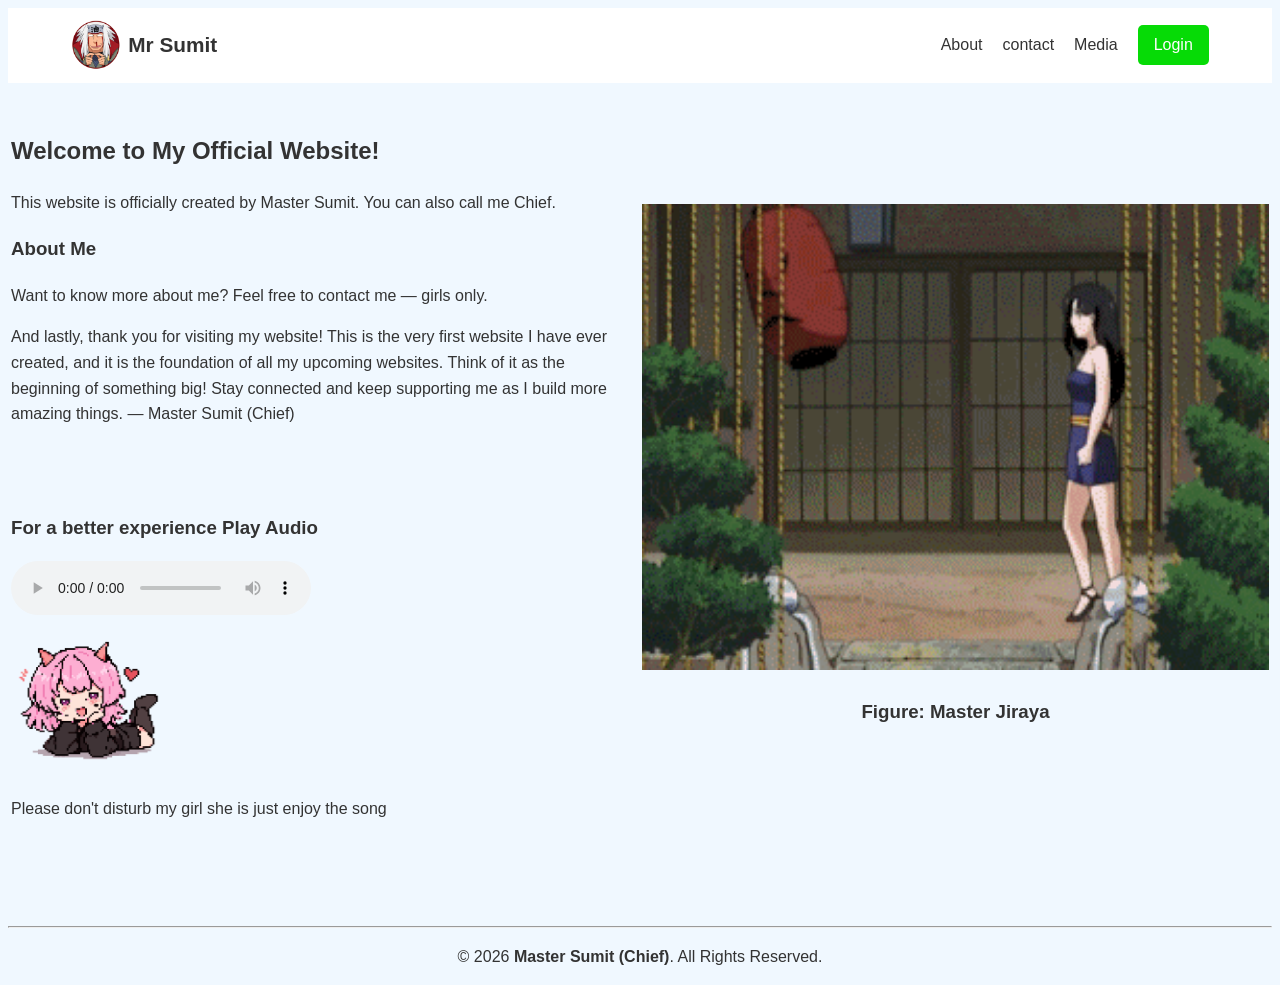
<file: index.html>
<!DOCTYPE html>
<html lang="en">

<head>
    <meta charset="UTF-8">
    <meta name="viewport" content="width=device-width, initial-scale=1.0">
    <title>Full Website</title>
    <link rel="stylesheet" href="style.css">
</head>

<body>
    <header class="header">
        <div class="logo-container">
            <img src="./Jiraiya’s Goofy Circular Avatar.png" height="50" width="50" alt="">
            <span class="logo-text">Mr Sumit</span>
        </div>
        <nav align="right" class="navbar">
            <a href="./About.html" class="nav-link">About</a>
            <a href="./maincontact.html" class="nav-link">contact</a>
            <a href="" class="nav-link">Media</a>
            <a href="./login.html" class="nav-link login-btn">Login</a>
        </nav>
    </header>

    <br>

    <section>
        <table width="100%">
            <tr>
                <!-- left part -->
                <td width="50%" valign="top">
                    <h1>Welcome to My Official Website!</h1>
                    <p>
                        This website is officially created by Master Sumit. You can also call me Chief.
                    </p>
                    <h3>About Me </h3>
                    <p>
                        Want to know more about me? Feel free to contact me — girls only.
                    </p>
                    <p>And lastly, thank you for visiting my website!
                        This is the very first website I have ever created, and it is the foundation of all my upcoming
                        websites. Think of it as the beginning of something big! Stay connected and keep supporting me
                        as I build more amazing things.
                        — Master Sumit (Chief)
                    </p>
                    <br><br>
                    <p>
                    <h3>For a better experience Play Audio</h3>
                    <audio src="./music1.m4a" controls></audio>
                    <div><a href="./Ai.html"><img  src="./123.gif" height="150" width="150" alt=""></a>
                        <p>Please don't disturb my girl she is just enjoy the song</p>
                    </div>
                   
                    </p>
                </td>

                <!-- Right part -->
                <td align="center" width="50%">
                    <img src="./download cc.gif" width="100%" alt="">
                    <h3>Figure: Master Jiraya</h3>
                </td>
            </tr>
        </table>
    </section>

    <br><br><br>

    <footer>
        <hr>

        <p align="center">© 2026 <strong>Master Sumit (Chief)</strong>.
            All Rights Reserved.</p>
    </footer>

</body>

</html>
</file>
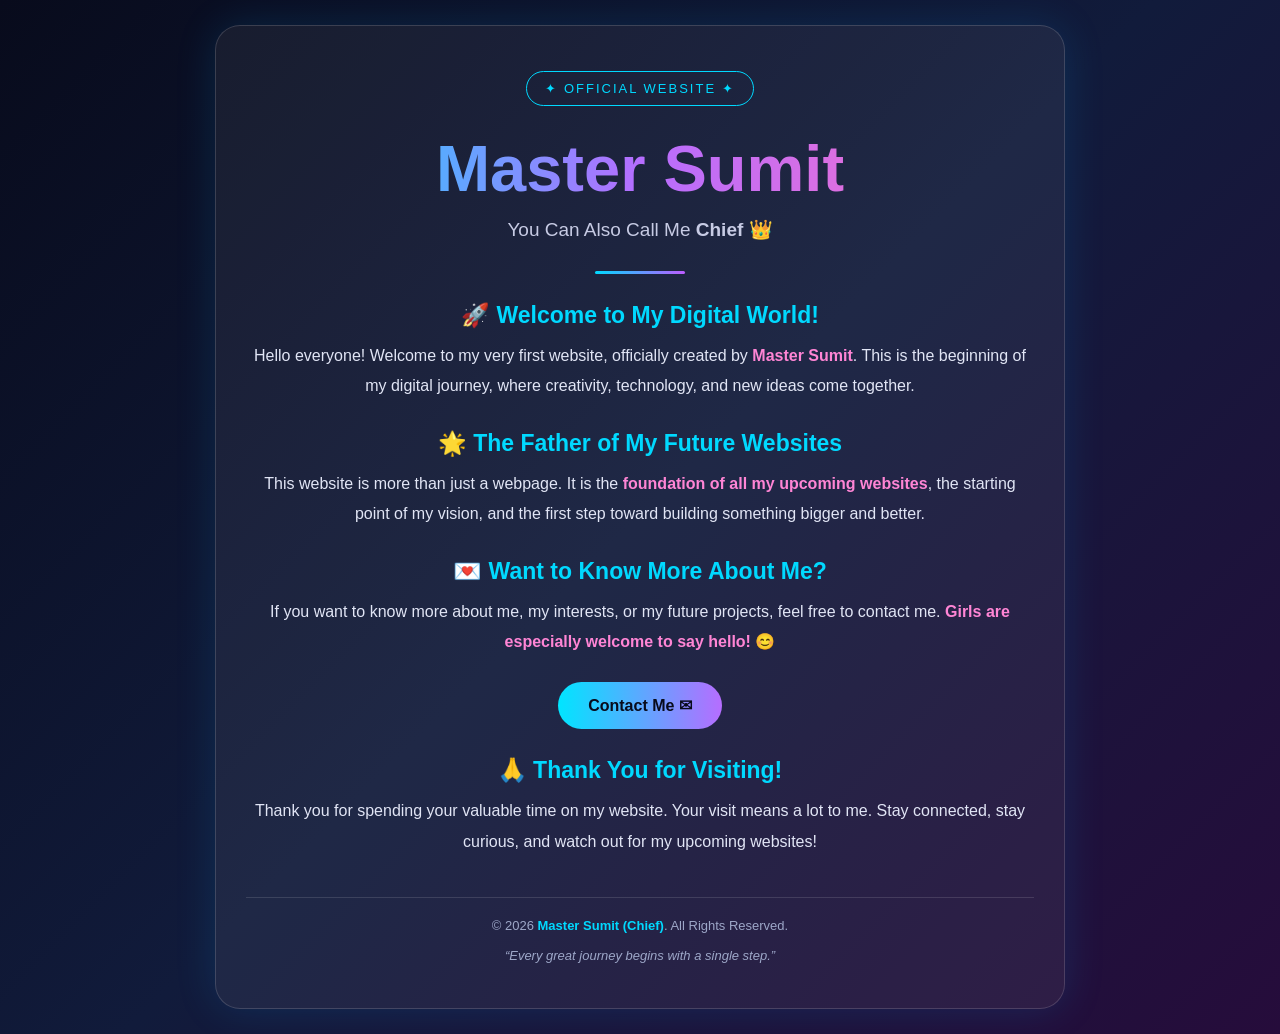
<file: 1.html>
<!DOCTYPE html>
<html lang="en">
<head>
    <meta charset="UTF-8">
    <meta name="viewport" content="width=device-width, initial-scale=1.0">
    <title>Master Sumit | Official Website</title>

    <style>
        * {
            margin: 0;
            padding: 0;
            box-sizing: border-box;
        }

        body {
            font-family: Arial, sans-serif;
            background: linear-gradient(135deg, #080b1c, #111b3b, #260c3b);
            color: white;
            min-height: 100vh;
            display: flex;
            justify-content: center;
            align-items: center;
            padding: 25px;
        }

        .container {
            max-width: 850px;
            width: 100%;
            padding: 45px 30px;
            text-align: center;
            background: rgba(255, 255, 255, 0.06);
            border: 1px solid rgba(255, 255, 255, 0.15);
            border-radius: 25px;
            box-shadow: 0 0 40px rgba(0, 170, 255, 0.15);
            animation: appear 1.2s ease;
        }

        .badge {
            display: inline-block;
            padding: 9px 18px;
            border: 1px solid #00d9ff;
            border-radius: 30px;
            color: #00d9ff;
            font-size: 13px;
            letter-spacing: 2px;
            margin-bottom: 25px;
        }

        h1 {
            font-size: clamp(38px, 7vw, 65px);
            margin-bottom: 12px;
            background: linear-gradient(90deg, #00e5ff, #b66dff, #ff70c5);
            -webkit-background-clip: text;
            -webkit-text-fill-color: transparent;
        }

        .subtitle {
            color: #c7cbe4;
            font-size: 19px;
            margin-bottom: 30px;
        }

        h2 {
            color: #00d9ff;
            margin: 28px 0 12px;
            font-size: 23px;
        }

        p {
            color: #e1e5f5;
            font-size: 16px;
            line-height: 1.9;
        }

        .highlight {
            color: #ff85d5;
            font-weight: bold;
        }

        .divider {
            width: 90px;
            height: 3px;
            background: linear-gradient(90deg, #00d9ff, #bd5cff);
            margin: 28px auto;
            border-radius: 5px;
        }

        .contact-btn {
            display: inline-block;
            margin-top: 25px;
            padding: 14px 30px;
            border-radius: 30px;
            text-decoration: none;
            color: #080b1c;
            background: linear-gradient(90deg, #00e5ff, #b66dff);
            font-weight: bold;
            transition: 0.3s;
        }

        .contact-btn:hover {
            transform: translateY(-4px);
            box-shadow: 0 0 25px #00d9ff80;
        }

        footer {
            margin-top: 40px;
            padding-top: 20px;
            border-top: 1px solid #ffffff20;
            color: #9da7c8;
            font-size: 13px;
        }

        footer strong {
            color: #00d9ff;
        }

        @keyframes appear {
            from {
                opacity: 0;
                transform: translateY(25px);
            }
            to {
                opacity: 1;
                transform: translateY(0);
            }
        }

        @media (max-width: 500px) {
            .container {
                padding: 35px 20px;
            }

            p {
                font-size: 15px;
            }
        }
    </style>
</head>

<body>

    <main class="container">

        <div class="badge">✦ OFFICIAL WEBSITE ✦</div>

        <h1>Master Sumit</h1>

        <div class="subtitle">You Can Also Call Me <strong>Chief</strong> 👑</div>

        <div class="divider"></div>

        <h2>🚀 Welcome to My Digital World!</h2>

        <p>
            Hello everyone! Welcome to my very first website,
            officially created by <span class="highlight">Master Sumit</span>.
            This is the beginning of my digital journey, where creativity,
            technology, and new ideas come together.
        </p>

        <h2>🌟 The Father of My Future Websites</h2>

        <p>
            This website is more than just a webpage.
            It is the <span class="highlight">foundation of all my upcoming websites</span>,
            the starting point of my vision, and the first step toward
            building something bigger and better.
        </p>

        <h2>💌 Want to Know More About Me?</h2>

        <p>
            If you want to know more about me, my interests, or my future projects,
            feel free to contact me.
            <span class="highlight">Girls are especially welcome to say hello!</span> 😊
        </p>

        <!-- Replace YOUR_EMAIL with your actual email address -->
        <a class="contact-btn"
           href="mailto:YOUR_EMAIL@example.com?subject=Hello%20Master%20Sumit">
           Contact Me ✉
        </a>

        <h2>🙏 Thank You for Visiting!</h2>

        <p>
            Thank you for spending your valuable time on my website.
            Your visit means a lot to me.
            Stay connected, stay curious, and watch out for my upcoming websites!
        </p>

        <footer>
            © 2026 <strong>Master Sumit (Chief)</strong>.
            All Rights Reserved.
            <br><br>
            <em>“Every great journey begins with a single step.”</em>
        </footer>

    </main>

</body>
</html>
</file>
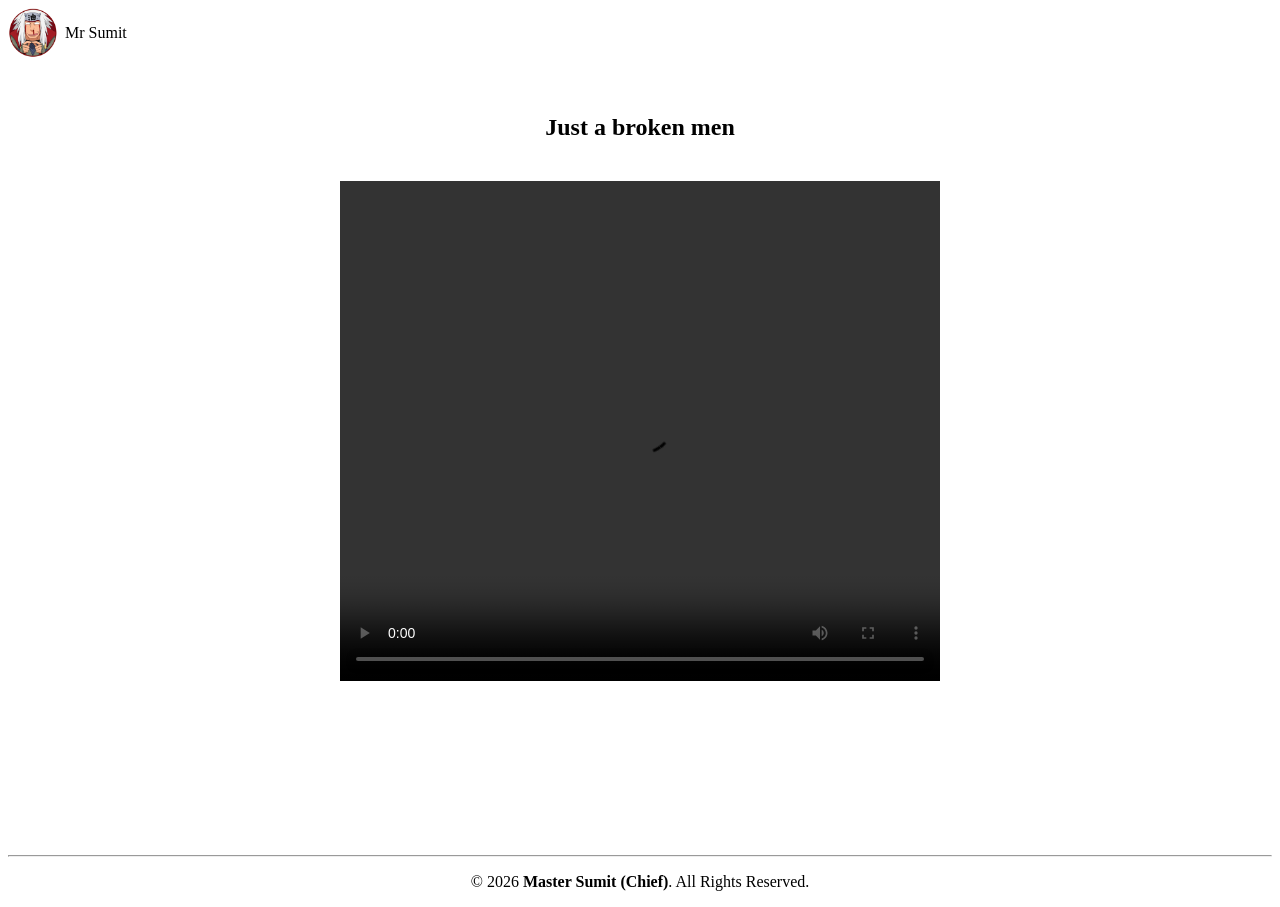
<file: About.html>
<!DOCTYPE html>
<html lang="en">
<head>
    <meta charset="UTF-8">
    <meta name="viewport" content="width=
    , initial-scale=1.0">
    <title>About me</title>
    <style>
        video {
            display: flex;
            flex-direction: column;
            align-items: center;
            justify-content: center;
            text-align: center;
            margin: 40px auto;
        }

        .logo-container {
            display: flex;
            align-items: center;
            gap: 7px;
        }
    </style>
</head>
<body>
      <header>
        <div class="logo-container">
            <img src="./Jiraiya’s Goofy Circular Avatar.png" height="50" width="50" alt="">
            <span>Mr Sumit</span>
        </div>
        
    </header>

    <br><br>
   <h2  align="center"> Just a broken men </h2>
 <video  src="./About Sumit.mp4"  height="500" width="600" loop autoplay controls ></video>
    
 <br><br>
 
 
 <footer>
    <br><br><br><br><br>
<hr>
<p align="center" >© 2026 <strong>Master Sumit (Chief)</strong>.
            All Rights Reserved.</p>
    </footer>

</body>
</html>
</file>
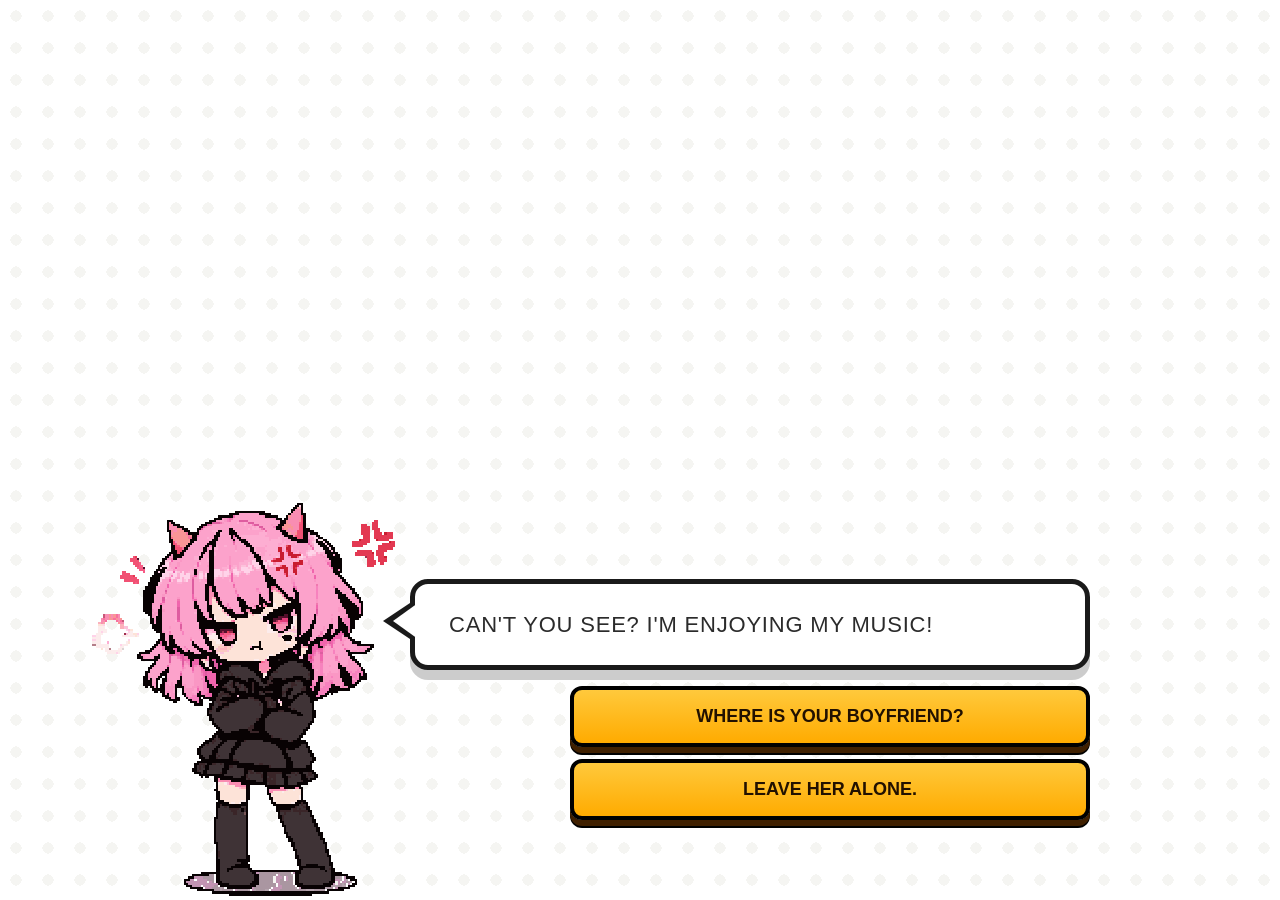
<file: Ai.html>
<!DOCTYPE html>
<html lang="en">
<head>
<meta charset="UTF-8">
<meta name="viewport" content="width=device-width, initial-scale=1.0">
<title>AgentP(P.N.K)</title>

<style>
* {
    box-sizing: border-box;
}

a {
    text-decoration: none;
}

body {
    margin: 0;
    width: 100vw;
    height: 100vh;
    overflow:hidden ;
    font-family: 'Arial Black', Impact, sans-serif;
    display: flex;
    align-items: flex-end;
    background-color: #ffffff;
    background-image: radial-gradient(#f5f5f2 25%, transparent 25%);
    background-size: 32px 32px;
}

/* PAGE CONTROLLERS */
.page-toggle {
    display: none;
}

/* MAIN STAGE */
.coc-dialog-stage {
    display: flex;
    align-items: flex-end;
    padding: 0 60px;
    position: relative;
    width: 100%;
    height: 100%;
}

/* DIALOGUE */
.dialog-step {
    display: none;
    align-items: flex-end;
    width: 100%;
    animation: appear 0.35s ease;
}

@keyframes appear {
    from {
        opacity: 0;
        transform: translateY(20px);
    }
    to {
        opacity: 1;
        transform: translateY(0);
    }
}

/* CHARACTER */
.coc-character {
    width: 380px;
    height: auto;
    max-height: 85vh;
    object-fit: contain;
    object-position: bottom;
    z-index: 10;
    image-rendering: pixelated;
}

/* CONTENT */
.coc-content-column {
    display: flex;
    flex-direction: column;
    align-items: flex-end;
    margin-left: -30px;
    margin-bottom: 80px;
    z-index: 5;
}

/* SPEECH BUBBLE */
.coc-speech-bubble {
    background: white;
    border: 5px solid #1a1a1a;
    border-radius: 18px;
    padding: 24px 34px;
    position: relative;
    width: 680px;
    margin-bottom: 16px;
    box-shadow: 0 10px 0 rgba(0,0,0,0.2);
}

.coc-speech-bubble::before {
    content: "";
    position: absolute;
    bottom: 24px;
    left: -32px;
    border-top: 20px solid transparent;
    border-right: 30px solid #1a1a1a;
    border-bottom: 20px solid transparent;
}

.coc-speech-bubble::after {
    content: "";
    position: absolute;
    bottom: 26px;
    left: -22px;
    border-top: 18px solid transparent;
    border-right: 25px solid white;
    border-bottom: 18px solid transparent;
}

/* TEXT */
.coc-text {
    margin: 0;
    color: #2b2b2b;
    font-size: 22px;
    text-transform: uppercase;
    letter-spacing: 0.8px;
    line-height: 1.5;
}

/* BUTTONS */
.coc-choices-container {
    display: flex;
    flex-direction: column;
    gap: 12px;
    width: 520px;
}

.coc-btn {
    display: block;
    background: linear-gradient(to bottom, #ffc93c, #ffab00);
    color: #221100;
    border: 4px solid black;
    border-radius: 12px;
    padding: 16px 24px;
    font-family: inherit;
    font-size: 18px;
    font-weight: bold;
    text-transform: uppercase;
    text-align: center;
    cursor: pointer;
    box-shadow: 0 6px 0 #402000, 0 8px 0 black;
    user-select: none;
    transition: 0.1s;
}

.coc-btn:hover {
    background: linear-gradient(to bottom, #ffd566, #ffba24);
    transform: scale(1.02);
}

.coc-btn:active {
    transform: translateY(6px);
    box-shadow: 0 0 0 transparent, 0 2px 0 black;
}

/* PAGE SWITCHING */
#page1:checked ~ .coc-dialog-stage #step1,
#page2:checked ~ .coc-dialog-stage #step2,
#page3:checked ~ .coc-dialog-stage #step3,
#page4:checked ~ .coc-dialog-stage #step4,
#page5:checked ~ .coc-dialog-stage #step5,
#page6:checked ~ .coc-dialog-stage #step6,
#page7:checked ~ .coc-dialog-stage #step7,
#page8:checked ~ .coc-dialog-stage #step8 {
    display: flex;
}

/* MOBILE RESPONSIVE */
@media (max-width: 900px) {
    .coc-dialog-stage {
        padding: 20px;
        justify-content: center;
    }

    .dialog-step {
        flex-direction: column;
        align-items: center;
        justify-content: flex-end;
        height: 100%;
    }

    .coc-character {
        width: auto;
        height: 42vh;
        max-width: 65vw;
    }

    .coc-content-column {
        margin: 0 0 30px;
        width: 100%;
        align-items: center;
    }

    .coc-speech-bubble {
        width: 100%;
        padding: 18px;
    }

    .coc-speech-bubble::before,
    .coc-speech-bubble::after {
        display: none;
    }

    .coc-text {
        font-size: 16px;
    }

    .coc-choices-container {
        width: 100%;
    }

    .coc-btn {
        font-size: 14px;
        padding: 12px;
    }
}
</style>
</head>

<body>

<!-- PAGE CONTROLLERS -->
<input type="radio" name="dialog-pages" id="page1" class="page-toggle" checked>
<input type="radio" name="dialog-pages" id="page2" class="page-toggle">
<input type="radio" name="dialog-pages" id="page3" class="page-toggle">
<input type="radio" name="dialog-pages" id="page4" class="page-toggle">
<input type="radio" name="dialog-pages" id="page5" class="page-toggle">
<input type="radio" name="dialog-pages" id="page6" class="page-toggle">
<input type="radio" name="dialog-pages" id="page7" class="page-toggle">
<input type="radio" name="dialog-pages" id="page8" class="page-toggle">

<div class="coc-dialog-stage">

<!-- PAGE 1 -->
<div id="step1" class="dialog-step">
    <img class="coc-character" src="angry.gif" alt="Guide">
    <div class="coc-content-column">
        <div class="coc-speech-bubble">
            <p class="coc-text">Can't you see? I'm enjoying my music!</p>
        </div>
        <div class="coc-choices-container">
            <label for="page2" class="coc-btn">Where is your boyfriend?</label>
             <a href="./index.html" class="coc-btn">Leave her alone.</a>
        </div>
    </div>
</div>

<!-- PAGE 2 -->
<div id="step2" class="dialog-step">
    <img class="coc-character" src="shy.gif" alt="Guide">
    <div class="coc-content-column">
        <div class="coc-speech-bubble">
            <p class="coc-text">Are you his personal investigator? 😒</p>
        </div>
        <div class="coc-choices-container">
            <label for="page4" class="coc-btn">Just curious!</label>
        </div>
    </div>
</div>

<!-- PAGE 3 -->
<div id="step3" class="dialog-step">
    <img class="coc-character" src="angry.gif" alt="Guide">
    <div class="coc-content-column">
        <div class="coc-speech-bubble">
            <p class="coc-text">text</p>
        </div>
        <div class="coc-choices-container">
            <label for="page5" class="coc-btn">text</label>
        </div>
    </div>
</div>

<!-- PAGE 4 -->
<div id="step4" class="dialog-step">
    <img class="coc-character" src="shy.gif" alt="Guide">
    <div class="coc-content-column">
        <div class="coc-speech-bubble">
            <p class="coc-text">He's not here. That's why I'm enjoying my peace. 😂</p>
        </div>
        <div class="coc-choices-container">
            <label for="page6" class="coc-btn">Tell me about your boyfriend</label>
        </div>
    </div>
</div>

<!-- PAGE 5 -->
<div id="step5" class="dialog-step">
    <img class="coc-character" src="shy.gif" alt="Guide">
    <div class="coc-content-column">
        <div class="coc-speech-bubble">
            <p class="coc-text">5</p>
        </div>
        <div class="coc-choices-container">
            <label for="page7" class="coc-btn">7</label>
        </div>
    </div>
</div>

<!-- PAGE 6 -->
<div id="step6" class="dialog-step">
    <img class="coc-character" src="shy.gif" alt="Guide">
    <div class="coc-content-column">
        <div class="coc-speech-bubble">
            <p class="coc-text">He is little perv but he is kind hearted person</p>
        </div>
        <div class="coc-choices-container">
            <label for="page7" class="coc-btn">ok tell me more about him</label>
        </div>
    </div>
</div>

<!-- PAGE 7 -->
<div id="step7" class="dialog-step">
    <img class="coc-character" src="shy.gif" alt="Guide">
    <div class="coc-content-column">
        <div class="coc-speech-bubble">
            <p class="coc-text">now i dont give more information about him only authorized person can access that</p>
        </div>
        <div class="coc-choices-container">
            <label for="page8" class="coc-btn">But you are look like AI or bot how do you think he is your boyfriend</label>
        </div>
    </div>
</div>

<!-- PAGE 8 -->
<div id="step8" class="dialog-step">
    <img class="coc-character" src="angry.gif" alt="Guide">
    <div class="coc-content-column">
        <div class="coc-speech-bubble">
            <p class="coc-text">he is my cheif and i dont give you any information about him 
                Now leave me alone !
            </p>
        </div>
        <div class="coc-choices-container">
            <a href="./index.html" class="coc-btn">Leave her alone.</a>
        </div>
    </div>
</div>

</div>
</body>
</html>
</file>
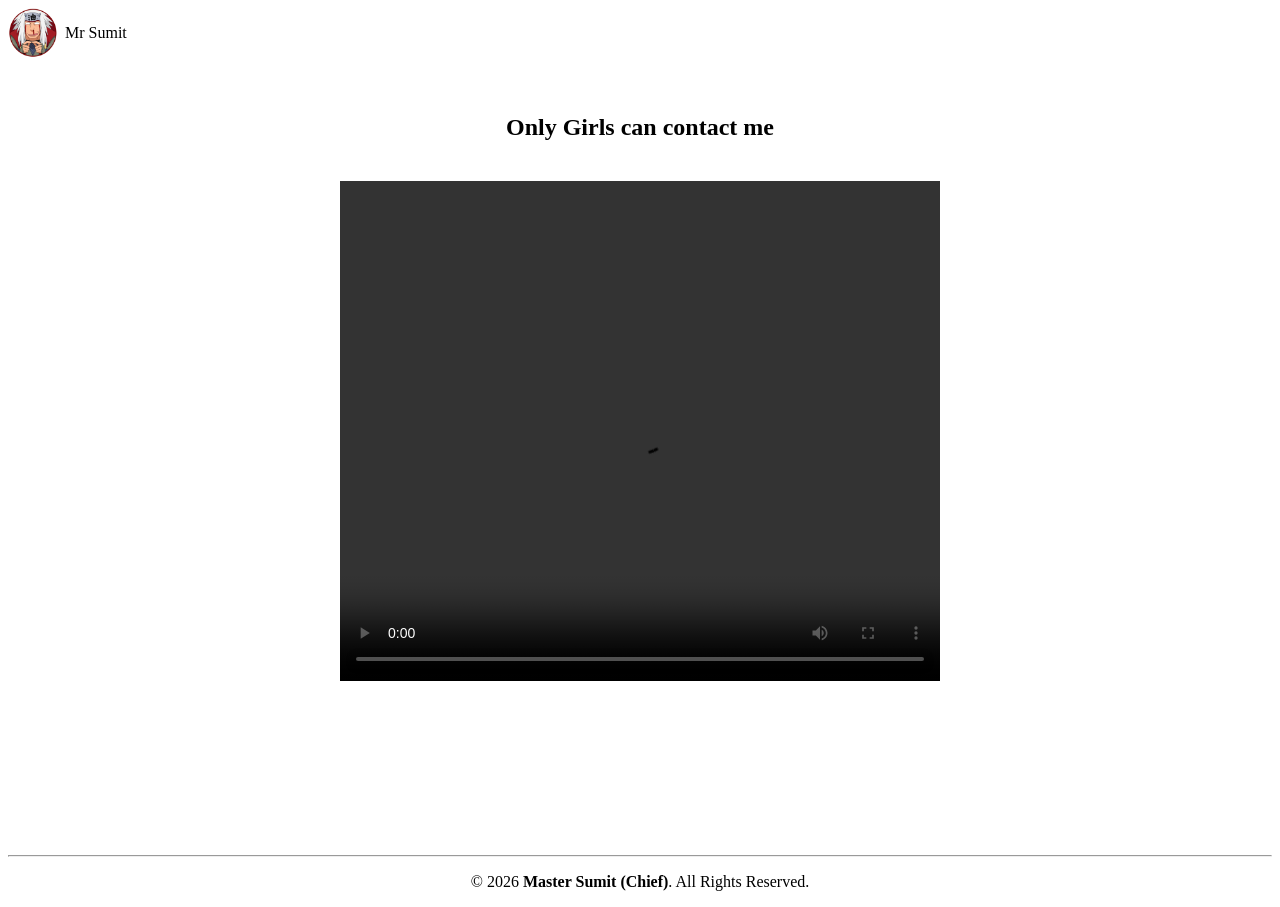
<file: contact1.html>
<!DOCTYPE html>
<html lang="en">
<head>
    <meta charset="UTF-8">
    <meta name="viewport" content="width=
    , initial-scale=1.0">
    <title>contact</title>
    <style>
        video {
            display: flex;
            flex-direction: column;
            align-items: center;
            justify-content: center;
            text-align: center;
            margin: 40px auto;
        }
        .logo-container {
            display: flex;
            align-items: center;
            gap: 7px;
        }
    </style>
</head>
<body>
      <header>
        <div class="logo-container">
            <img src="./Jiraiya’s Goofy Circular Avatar.png" height="50" width="50" alt="">
            <span>Mr Sumit</span>
        </div>
        
    </header>

    <br><br>
   <h2  align="center">Only Girls can contact me</h2>
 <video  src="./Chala ja BSDK Dadaji.mp4"  height="500" width="600" loop autoplay controls ></video>
    
 <br><br>
 
 
 <footer>
    <br><br><br><br><br>
<hr>
<p align="center" >© 2026 <strong>Master Sumit (Chief)</strong>.
            All Rights Reserved.</p>
    </footer>

</body>
</html>
</file>
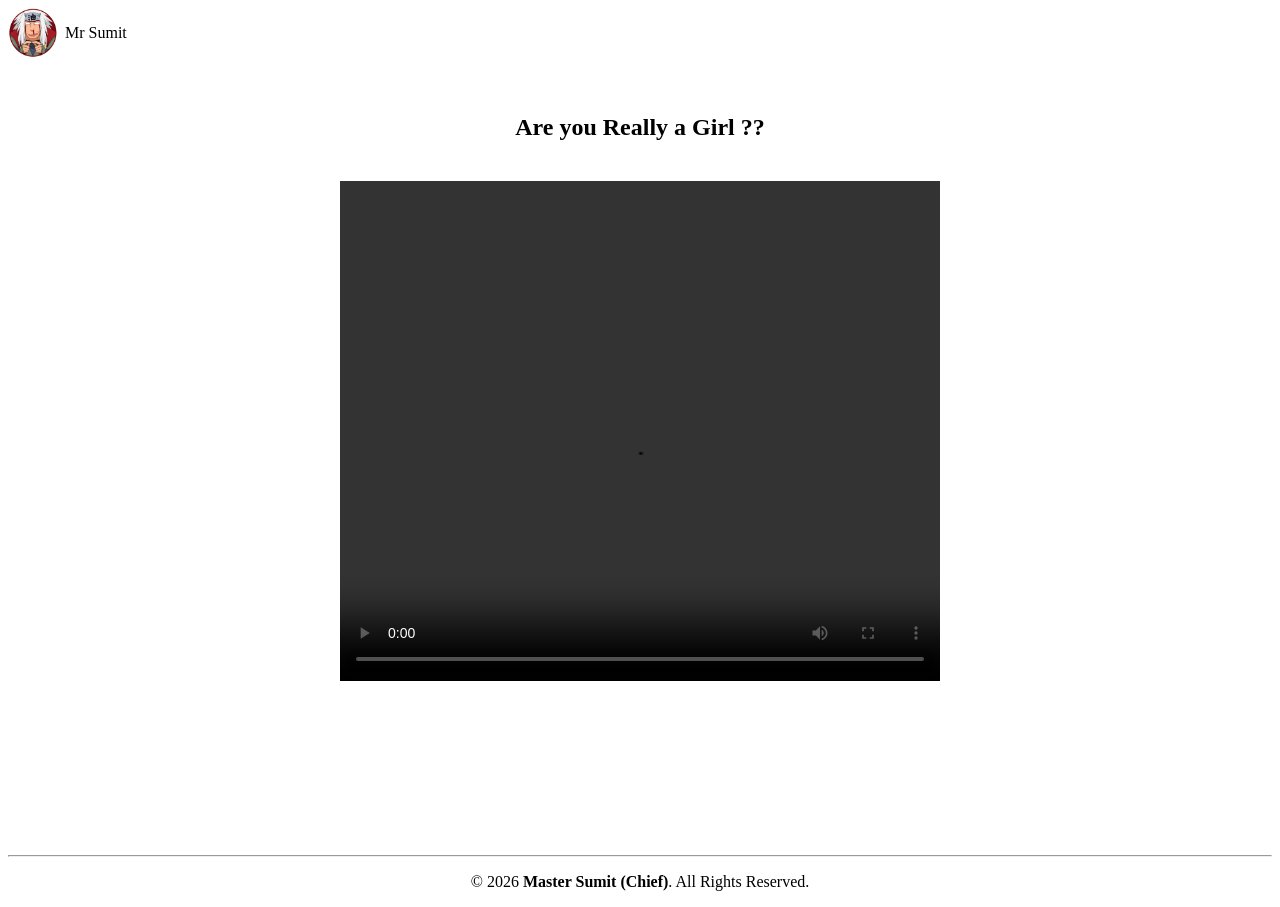
<file: contact2.html>
<!DOCTYPE html>
<html lang="en">
<head>
    <meta charset="UTF-8">
    <meta name="viewport" content="width=
    , initial-scale=1.0">
    <title>contact</title>
    <style>
        video {
            display: flex;
            flex-direction: column;
            align-items: center;
            justify-content: center;
            text-align: center;
            margin: 40px auto;
        }
        .logo-container {
            display: flex;
            align-items: center;
            gap: 7px;
        }
    </style>
</head>
<body>
      <header>
        <div class="logo-container">
            <img src="./Jiraiya’s Goofy Circular Avatar.png" height="50" width="50" alt="">
            <span>Mr Sumit</span>
        </div>
        
    </header>

    <br><br>
   <h2  align="center">Are you Really a Girl ??</h2>
 <video  src="./Berserk Skeleton.mp4"  height="500" width="600" loop autoplay controls ></video>
    
 <br><br>
 
 
 <footer>
    <br><br><br><br><br>
<hr>
<p align="center" >© 2026 <strong>Master Sumit (Chief)</strong>.
            All Rights Reserved.</p>
    </footer>

</body>
</html>
</file>
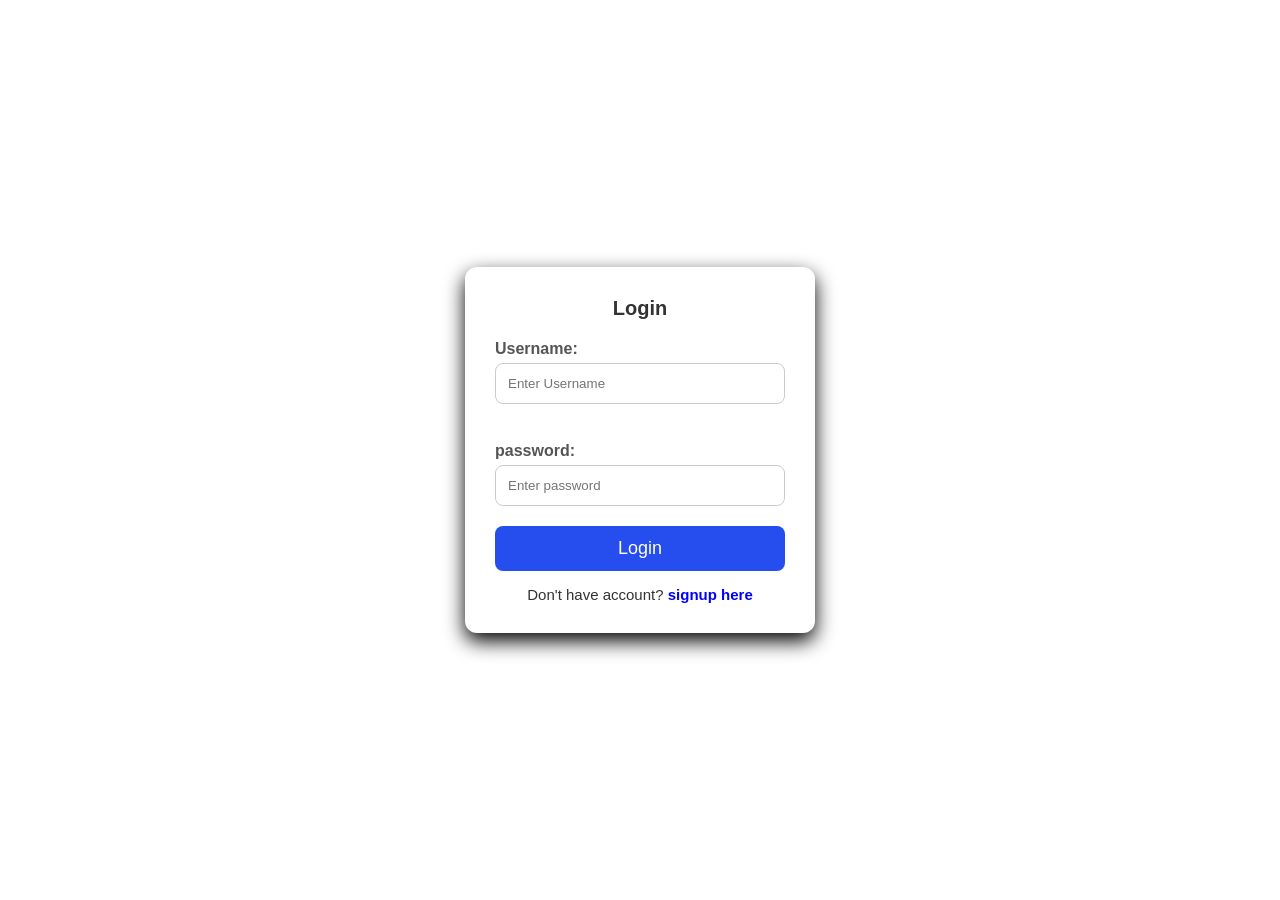
<file: login.html>
<!DOCTYPE html>
<html lang="en">

<head>
    <meta charset="UTF-8">
    <meta name="viewport" content="width=device-width, initial-scale=1.0">
    <title>login</title>

    <style>
        * {
            margin: 0;
            padding: 0;
            box-sizing: border-box;
            font-family: Arial, Helvetica, sans-serif;

        }

        body {
            background: none;
            height: 100vh;
            display: flex;
            justify-content: center;
            align-items: center;
        }

        .container {
            background: white;
            width:350px;
            padding: 30px;
            border-radius: 12px;
            box-shadow: 0 8px 20px rgba(0, 0, 0, 15);
            text-align: center;
        }

        h2{
            margin-bottom: 20px;
            color: #333;
            font-size: 20px;
        }

label{
    float: left;
    font-weight: bold;
    margin-bottom: 5px;
    color: #555;
}

input[type="text"],
input[type="password"]
{
    width: 100%;
    padding: 12px;
    margin-bottom: 20px;
    border: 1px solid #ccc;
    border-radius: 8px;
    outline: none;
    transition: 0.3s;
}

input[type="text"]:hover,
input[type="password"]:hover{
    border-color: aqua;
}

input[type="submit"]{
    width: 100%;
    padding: 12px;
    background-color: rgb(38, 77, 237);
    border: none;
    color: white;
    font-size: 18px;
    border-radius: 8px;
    cursor: pointer;
    transition: 0.3s;
}

input[type="submit"]:hover{
    background: rgb(2, 2, 86);
}

p{
    margin-top: 15px;
    color: #333;
    font-size: 15px;
}

a{
    color: blue;
    font-weight: bold;
    text-decoration: none;
}

a:hover{
    text-decoration: underline;
}
    </style>

</head>

<body>

   
<div class="container">
    <h2>Login</h2>
    <form action="">
        <label>Username:</label>
        <input type="text" placeholder="Enter Username" required>
        <br><br>

        <label>password:</label>
        <input type="password" placeholder="Enter password" required>
        <br>

        
        <input type="submit" value="Login">
    </form>

    <p>Don't have account? <a href="register.html">signup here</a></p>
    </div>
</body>

</html>
</file>
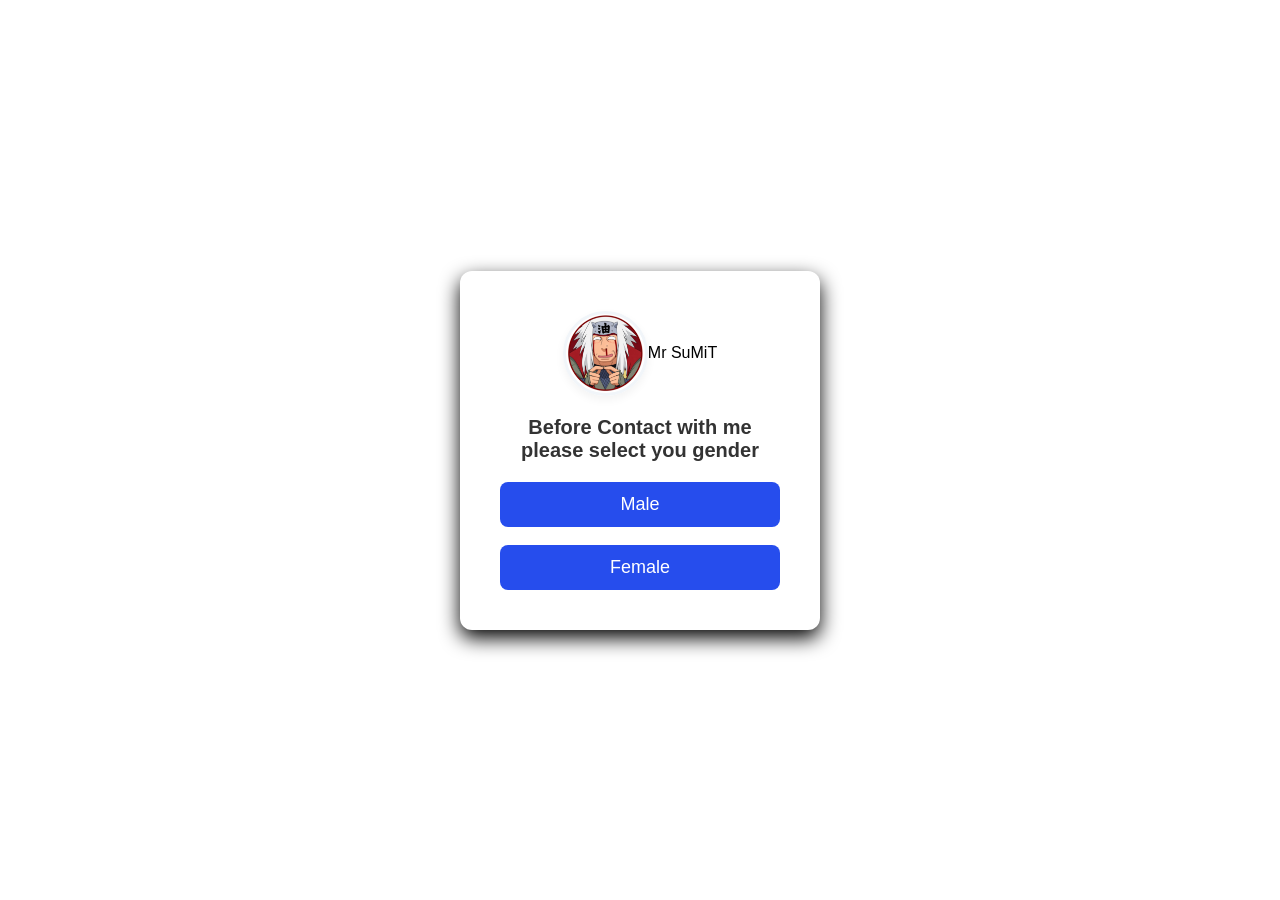
<file: maincontact.html>
<!DOCTYPE html>
<html lang="en">

<head>
    <meta charset="UTF-8">
    <meta name="viewport" content="width=device-width, initial-scale=1.0">
    <title>Document</title>
    <style>
        * {
            margin: 0;
            padding: 0;
            box-sizing: border-box;
            font-family: Arial, Helvetica, sans-serif;

        }

        body {
            background: none;
            height: 100vh;
            display: flex;
            justify-content: center;
            align-items: center;
        }

        .container {
            background: white;
            width: 360px;
            padding: 40px;
            border-radius: 12px;
            box-shadow: 0 8px 20px rgba(0, 0, 0, 15);
            text-align: center;
        }

         .logo-container {
            margin-bottom: 20px;
            display: flex;
            justify-content: center;
            align-items: center;
        }

        .logo-container img {
            width: 85px;
            height: 85px;
            object-fit: cover;
            border-radius: 50%; /* Makes the image a perfect circle */
            border: 3px solid #f1f5f9; /* Adds a clean border ring */
            box-shadow: 0 4px 10px rgba(0, 0, 0, 0.05);
        }

        h2 {
            margin-bottom: 20px;
            color: #333;
            font-size: 20px;
        }






    p {
            width: 100%;
            padding: 12px;
            background-color: rgb(38, 77, 237);
            border: none;
            color: white;
            font-size: 18px;
            border-radius: 8px;
            cursor: pointer;
            transition: 0.3s;
           
            
        }
        a {
            text-decoration: none;
        }
        p:hover {
            background: rgb(2, 2, 86);
        }
    </style>

</head>

<body>
 

    <div class="container">
        
        <div class="logo-container">
            <img src="./Jiraiya’s Goofy Circular Avatar.png" alt="Company Logo">
            <span>Mr SuMiT</span>
        </div>
        <h2>Before Contact with me please select you gender</h2>
        <form action="">
           <a href="./contact1.html"> <p>Male</p></a>
            <br>
           <a href="./contact2.html"><p>Female</p></a>

        </form>


    </div>


</body>

</html>
</file>
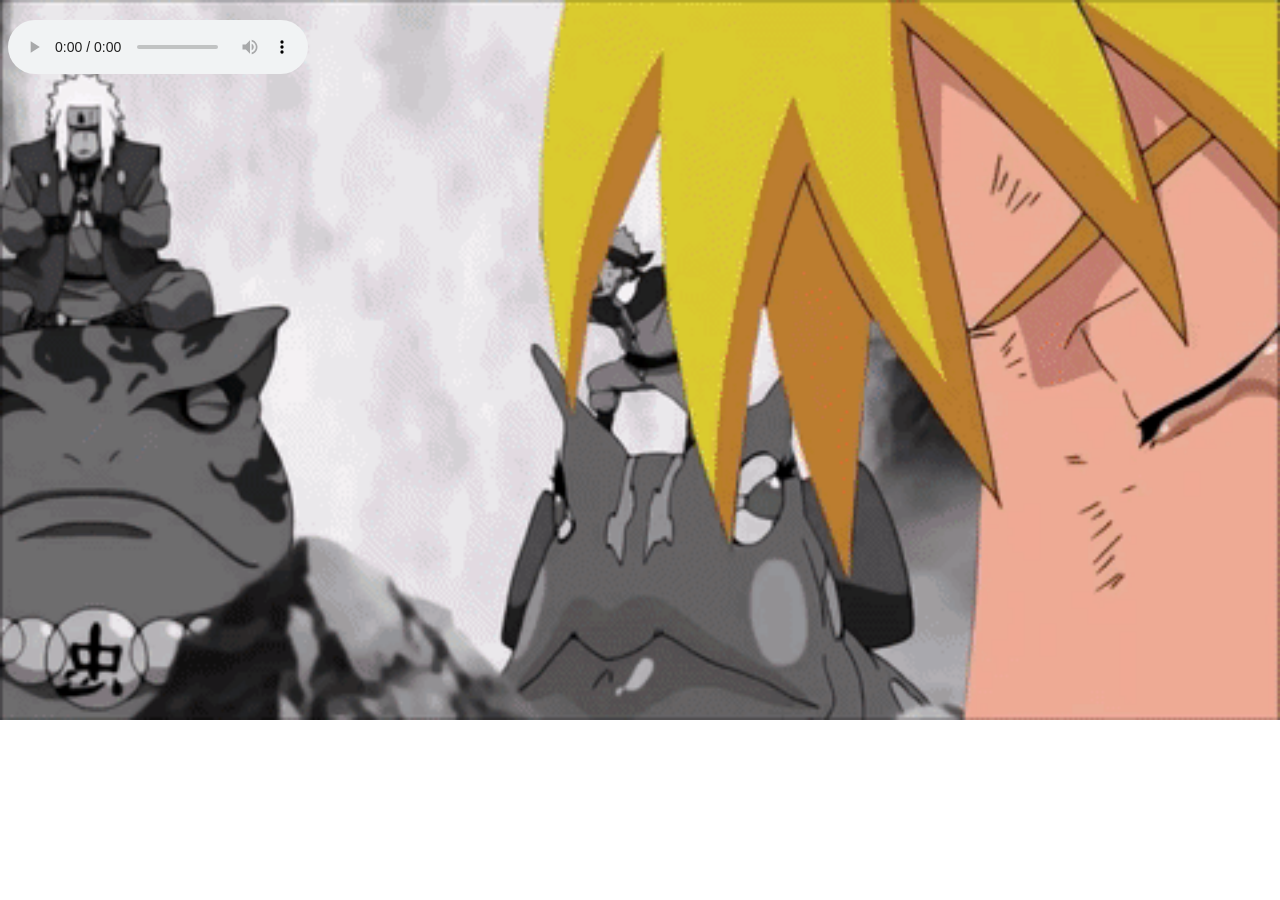
<file: media.html>
<!DOCTYPE html>
<html lang="en">
<head>
    <meta charset="UTF-8">
    <meta name="viewport" content="width=device-width, initial-scale=1.0">
    <title>Document</title>
    <style>
        body{ background-image: url(./music\ background.gif);
            background-size: cover;
            background-repeat: no-repeat;
        }
    </style>
</head>
<body>
   
        <h2>  </h2>
    <audio src="./music1.m4a" loop controls></audio>
    
    
</body>
</html>
</file>
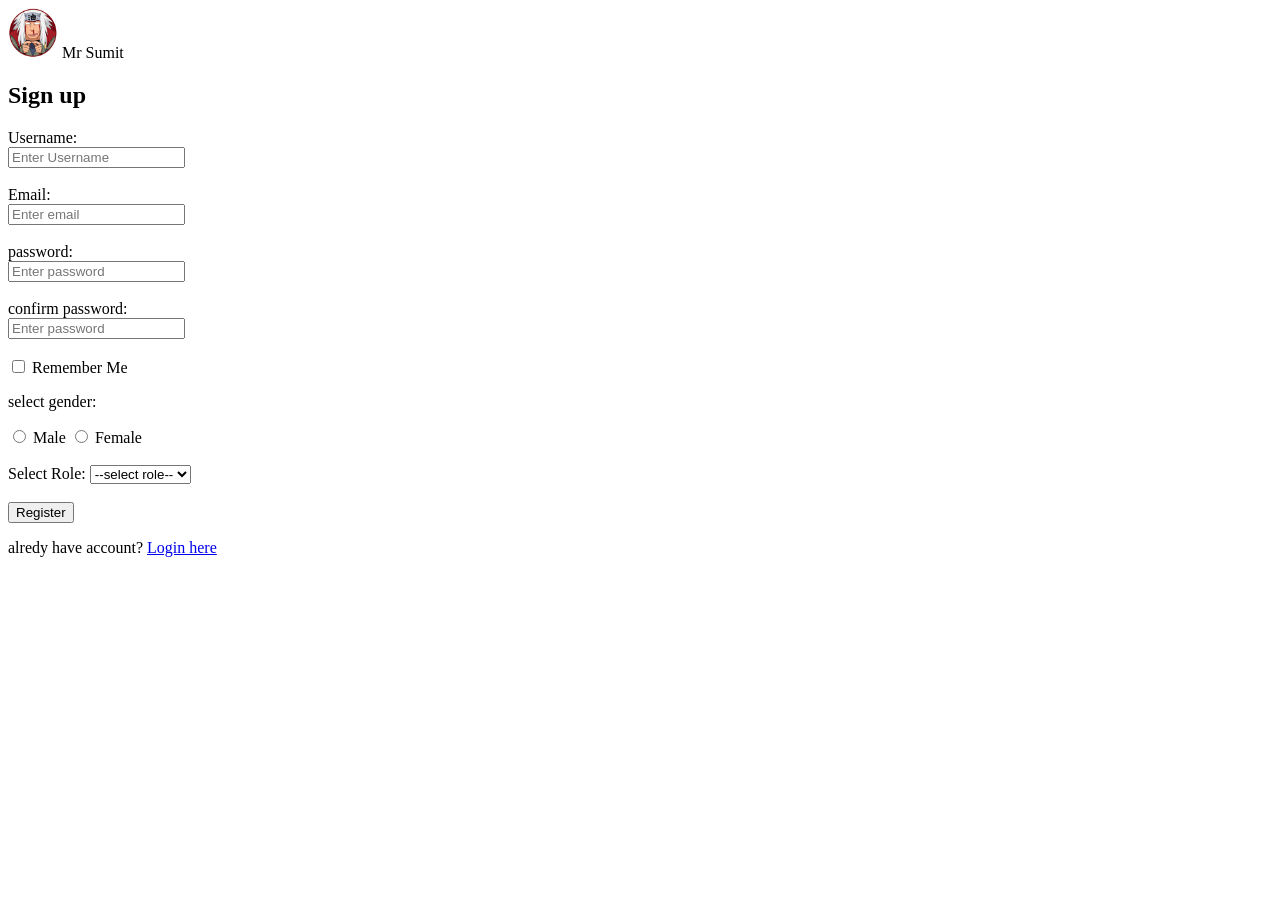
<file: register.html>
<!DOCTYPE html>
<html lang="en">
<head>
    <meta charset="UTF-8">
    <meta name="viewport" content="width=device-width, initial-scale=1.0">
    <title>Sign up</title>
</head>
<body>

    <header>
        <div>
            <img src="./Jiraiya’s Goofy Circular Avatar.png" height="50" width="50" alt="">
            <span>Mr Sumit</span>
        </div>
        
    </header>
    
    <h2>Sign up</h2>
    <form action="">
        <label >Username:</label><br>
        <input type="text" placeholder="Enter Username" required>
        <br><br>

        <label >Email:</label><br>
        <input type="email" placeholder="Enter email" required>
        <br><br>

        <label >password:</label><br>
        <input type="password" placeholder="Enter password" required>
        <br><br>

        <label >confirm password:</label><br>
        <input type="password" placeholder="Enter password" required>
        <br><br>

        <input type="checkbox">
<label >Remember Me</label>
<br>

<p>select gender:</p>
<input type="radio" id="male" name="gender" value="male">
<label >Male</label>
<input type="radio" id="female" name="gender" value="female">
<label >Female</label>
<br><br>

<label >Select Role:</label>
<select >
    <option value="">--select role--</option>
    <option value="user">user</option>
    <option value="admin">admin</option>
</select>
<br><br>
<input type="submit" value="Register">
    </form>

    <p>alredy have account? <a href="login.html">Login here</a></p>
</body>
</html>
</file>
<file: style.css>
body{
    font-family: Arial, Helvetica, sans-serif;
    background-color: aliceblue;
    color: #333;
    line-height: 1.6;
    
}

/* HEADER */
.header{
    display: flex;
    justify-content: space-between;
    align-items: center;
    padding: 12px 5%;
    background-color: #fff;
    border-bottom:1px solid transparent ;
    position: sticky;
    top: 0%;
    z-index: 100;
    transition: background 0.3 ease, box-shadow 0.3 ease, border 0.3 ease ;
}

.header.scrolled{
    background-color: antiquewhite;
    box-shadow: 0 3px 10px rgba(0, 0, 0, 15) ;
}


.logo-container{
    display: flex;
    align-items: center;
    gap: 7px;
}




.logo-text{
    font-size: 1.3rem;
    font-weight: bold;
}

/* NAVBAR */
.navbar{
    display: flex;
    align-items: center;
    gap: 20px;
}


.nav-link{
text-decoration: none;
font-size: 1rem;
color: #333;
transition: 0.3s;
}

.nav-link:hover{
    color: rgb(62, 62, 244);
}

.login-btn{
    padding: 7px 16px;
    background-color: rgb(6, 219, 6);
    color: white;
    border-radius: 5px;
    transition: 0.3s;
}

.login-btn:hover{
    background-color: green;
    color: white;
}


footer{
    padding: 0;
    margin: 0;
    text
}
</file>
